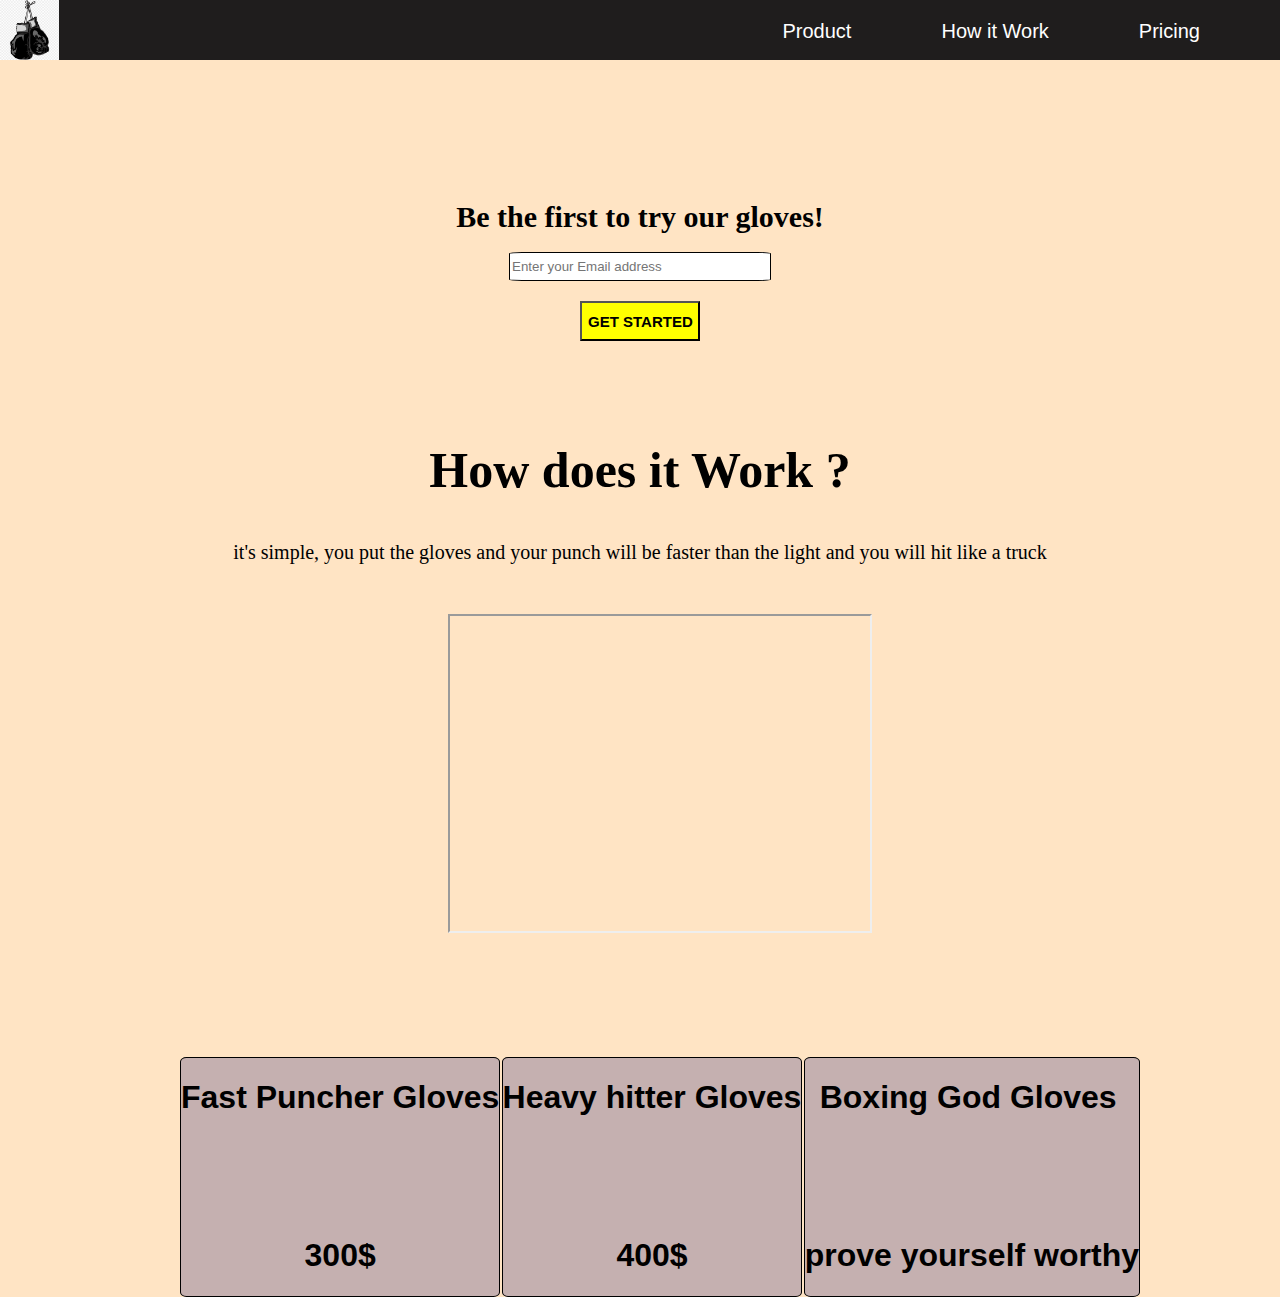
<file: Responsive Web Design/ProductLanding/index.html>
<!DOCTYPE html>
<html lang="en">
<head>
    <meta charset="UTF-8">
    <meta http-equiv="X-UA-Compatible" content="IE=edge">
    <meta name="viewport" content="width=device-width, initial-scale=1.0">
    <title>Product Landing page</title>
    <link rel="stylesheet" href="style.css">
</head>
<body>
    <header id = "header">
        <nav id ="nav-bar">  
            <img id ="header-img" src="boxing.png" alt="logo das luvas de boxe">
            <li id = "menu">
                <ul ><a class ="nav-link" href="#form">Product</a></ul>
                <ul ><a class ="nav-link" href="#video">How it Work</a></ul>
                <ul><a  class ="nav-link" href="#pricing">Pricing</a></ul>
            </li>
        
        </nav>
    </header>
        <form id="form" action="https://www.freecodecamp.com/email-submit">
            <label>Be the first to try our gloves!</label><br>
            <input id ="email" type="email" name="email" placeholder="Enter your Email address"/>
            <input id="submit" type="submit" value="GET STARTED !">

        </form>

        <div>
            <h2 class="work">How does it Work ?</h2>
            <p class="description">it's simple, you put the gloves and your punch will be faster than the light and you will hit like a truck</p>
            <iframe id="video" width="420" height="315"
            src="https://www.youtube.com/embed/XpPqZRYAuCM">
            </iframe>
        </div>

        <section id="pricing">
            <div class="gloves">
                <h1>Fast Puncher Gloves</h1>
                <h1 class="price">300$</h1>
            </div>
            <div class="gloves">
                <h1>Heavy hitter Gloves</h1>
                <h1 class="price">400$</h1>
            </div>
            <div class="gloves">
                <h1 style="padding-left:15px ;">Boxing God Gloves</h1>
                <h1 class="price">prove yourself worthy</h1>
            </div>

        </section>
  
</body>
</html>
</file>
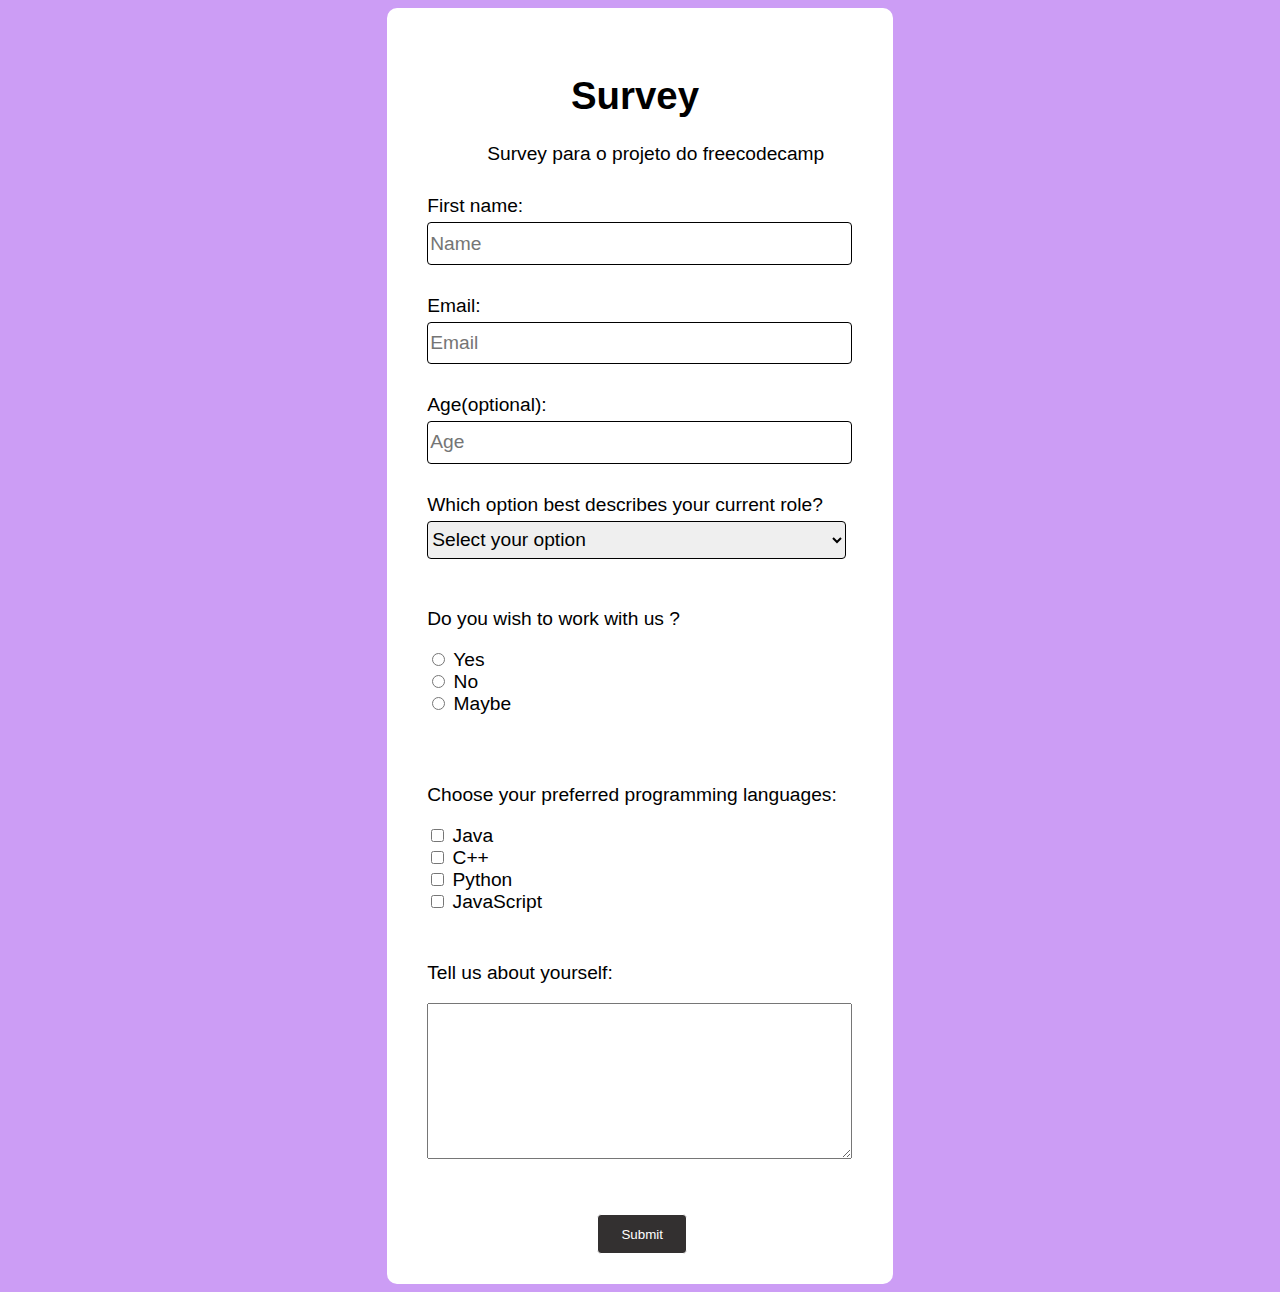
<file: Responsive Web Design/Survey/index.html>
<!DOCTYPE html>
<html lang="en">
<head>
    <meta charset="UTF-8">
    <meta http-equiv="X-UA-Compatible" content="IE=edge">
    <meta name="viewport" content="width=device-width, initial-scale=1.0">
    <link rel="stylesheet" href="style.css">
    <title>Survey</title>
</head>
<body>
    <div id= "box">
    <h1 id = "title">Survey </h1>
    <p id ="description"> Survey para o projeto do freecodecamp</p>
    <form id = survey-form>
    <div class = "field">
        <label id="name-label" for="name" > First name:</label></br>
        <input id="name" type="text" placeholder="Name" required></br>
    </div>
    <div class = "field">
        <label id="email-label" for="email"> Email:</label></br>
        <input id ="email" type="email" placeholder="Email" required></br>
    </div>
    <div class = "field">
        <label id="number-label" for ="number">Age(optional):</label></br>
        <input id="number" type="number" min="1" max="1000" placeholder="Age"> </br>
        <label></label>
    </div>
    <div class = "field">
        <label id="dropdown-label" for="dropdown">Which option best describes your current role?</label></br>
        <select id = "dropdown">
            <option class="greyoption" value="" disabled selected> Select your option</option>
            <option value="Student">Student</option>
            <option value="Part Time Job">Part Time Job</option>
            <option value="Full Time Job">Full Time Job</option>
            <option value="Other">Other</option>

        </select>
    </div>
    <div class = "field radioB">
        <p>Do you wish to work with us ?<p>

        <input type = "radio" id="yes" name="vaga" value="Yes">
        <label id ="Yes-label" for="yes">Yes</label><br>
       
        <input type = "radio" id="no" name="vaga" value="No">
        <label id ="no-label" for="no">No</label><br>
        
        <input type = "radio" id="maybe" name="vaga"  value="Maybe">
        <label id = "maybe-label" for="maybe">Maybe</label><br>
        

    </div>

    <div class="field ">
        <p>Choose your preferred programming languages:</p>
        <input type ="checkbox" id="Language1" name="Language1" value="Java">
        <label for="Language1">Java</label><br>
        <input type ="checkbox" id="Language2" name="Language2" value="C++">
        <label for="Language2">C++</label><br>
        <input type ="checkbox" id="Language3" name="Language3" value="Python">
        <label for="Language3">Python</label><br>
        <input type ="checkbox" id="Language4" name="Language4" value="JavaScript">
        <label for="Language4">JavaScript</label><br>


    </div>

    <div class="field">
        <p>Tell us about yourself:</p>
     <textarea id = "area" ></textarea>



    </div class="field">
    <input type="submit" id="submit" value="Submit">
    
    <div class="field">
        
    </div>
    </form>
</div>
    
</body>
</html>
</file>
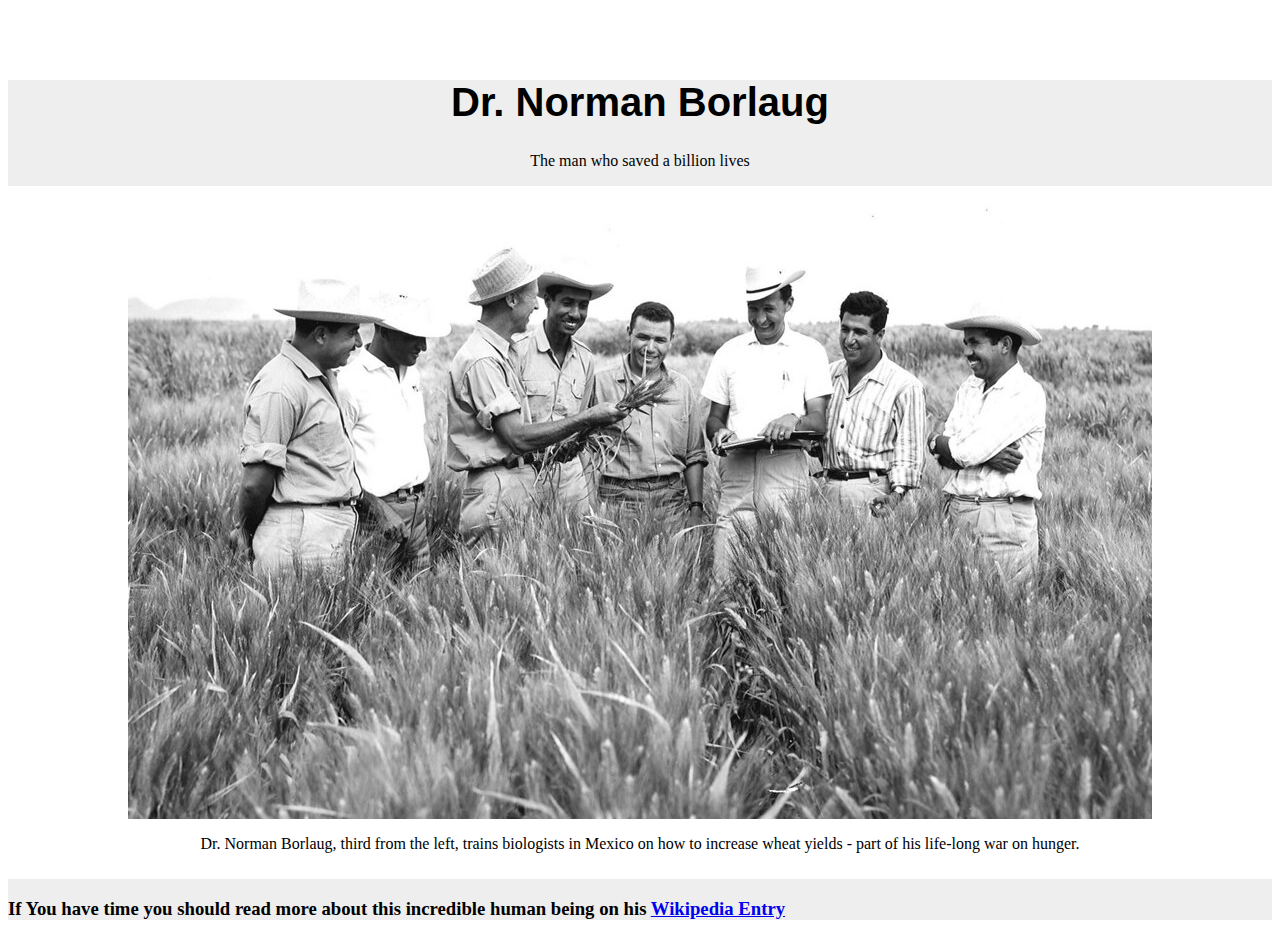
<file: Responsive Web Design/Tribute Page/index.html>
<!DOCTYPE html>
<html lang="en">
<head>
    <meta charset="UTF-8">
    <meta http-equiv="X-UA-Compatible" content="IE=edge">
    <meta name="viewport" content="width=device-width, initial-scale=1.0">
    <title>Document</title>
    <link rel="stylesheet" href="styles.css"/>
</head>
<body>
    <main id="main">
        <div id = "center-title">
            <h1 id = "title">Dr. Norman Borlaug</h1>
            <p>The man who saved a billion lives</p>
        </div>
        <div id = "img-div">
            <img id = "image"src="tribute.jpg" alt="Dr Norman Borlaug">
            <div id = "img-caption">
                <p >Dr. Norman Borlaug, third from the left, trains biologists in Mexico on how to increase wheat yields - part of his life-long war on hunger.</p>
            </div>
           
        </div>
        <section id = "tribute-info">


            <h3>If You have time you should read more about this incredible human being on his
                <a id="tribute-link" href="https://en.wikipedia.org/wiki/Norman_Borlaug" target="_blank">Wikipedia Entry</a> 
            </h3>

        </section>
       

    </main>
</body>
</html>
</file>
<file: Responsive Web Design/ProductLanding/style.css>
body{
    margin:0;
    background-color: bisque;
}

#nav-bar{
    display:flex;
    height: 60px;
    justify-content: space-between;
    background-color: rgb(31, 29, 29);
    color:white;
    font-family: sans-serif;
    font-size:20px;
    align-content: center;
    width:100vw;
    
}

header{
    position: fixed;
    top:0;
    min-height: 75px;
    display: flex;
}

#menu{
    display:flex;
    margin-right: 30px;
    
}

a{
    text-decoration: none;
    color:white;
}

.nav-link{
    padding-right:50px;
    
}
label{
    font-size:30px;
    font-weight: bold;
    text-align: center;

}
#form{
    display:flex;
    flex-direction: column;
    margin-top:200px;
    align-items: center;
    justify-content: center;
}

#email{
border: solid 1px black;
border-radius: 5%;
width:20%;
height: 25px;
}

#submit{
    margin-top:20px;
    width: 120px;
    height: 40px;
    background-color: yellow;
    font-size: 15px;
    font-weight: bolder;
    cursor:pointer;
}
.work{
    margin-top:100px;
    text-align:center;
    font-size:50px;
}

.description{
    text-align:center;
    font-size:20px;
}

#video{
    margin-left:35% ;
    margin-top:30px;
}

#pricing{
    display:flex;
    justify-content: space-between;
    width:75%;
    margin-left: 180px;
    margin-top:120px;
}

.price{
    text-align:center;
    padding-top: 100px;
}

.gloves{
    background-color: rgb(197, 176, 176);
    font-family:sans-serif;
    border:1px solid;
    border-radius: 2%;
}

@media(max-width: 480px) {
    .work{
        font-size:30px;
    }
    
}
</file>
<file: Responsive Web Design/Survey/style.css>
#title{
    font-family: sans-serif;
    text-align: center;
    margin-right: 50px;
    margin-left: 40px;
  
}
#box{
    margin-left:auto;
    margin-right:auto;
    padding-top:40px;
    width: 40%;
    height: 100%;
    background-color: white;
    border-radius:10px;

}

#description{
    display:inline;
    text-align: center;
    margin-left: 100px;
   
}

body{
    background-color: rgb(204, 157, 245);
    font-family: 'Poppins', sans-serif;
    font-size: 1.2rem;
    font-weight: 350;
    
}

#survey-form{
    margin-left: 40px;
    
}

#name,#email,#number,#dropdown{
    width:90%;
    border: 1px solid;
    border-radius : 0.25rem;
    height: 2.4rem;
    font-family: 'Poppins', sans-serif;
    font-size: 1.2rem;
    margin-top:5px;
}

#name-label,#email-label,#number-label{
    margin-bottom: 10px;
}
.field{
    padding-top:30px;
}
.greyoption{
    color:gray
}

#area{
    width:90%;
    height:150px;
    margin-bottom: 50px;
}
#submit{
    margin-left:170px;
    font-family: 'Poppins',sans-serif;
    border:1px solid;
    border-radius:0.25rem;
    background-color: rgb(51, 48, 48);
    color:white;
    height:40px;
    width:90px;
}
</file>
<file: Responsive Web Design/Tribute Page/styles.css>
#title{
    font-size: 40px;
    font-family: sans-serif;
}
#center-title{
    text-align: center;
}

#main{
    margin-top:80px;
    background: #eee;
}

#img-div{
    background: white;
    padding:10px;
    text-align: center;
    display: block;
    
}
#image{
    display:block;
    max-width: 100%;
    height: auto;
    margin:0px auto 0px auto;
    
}
</file>
